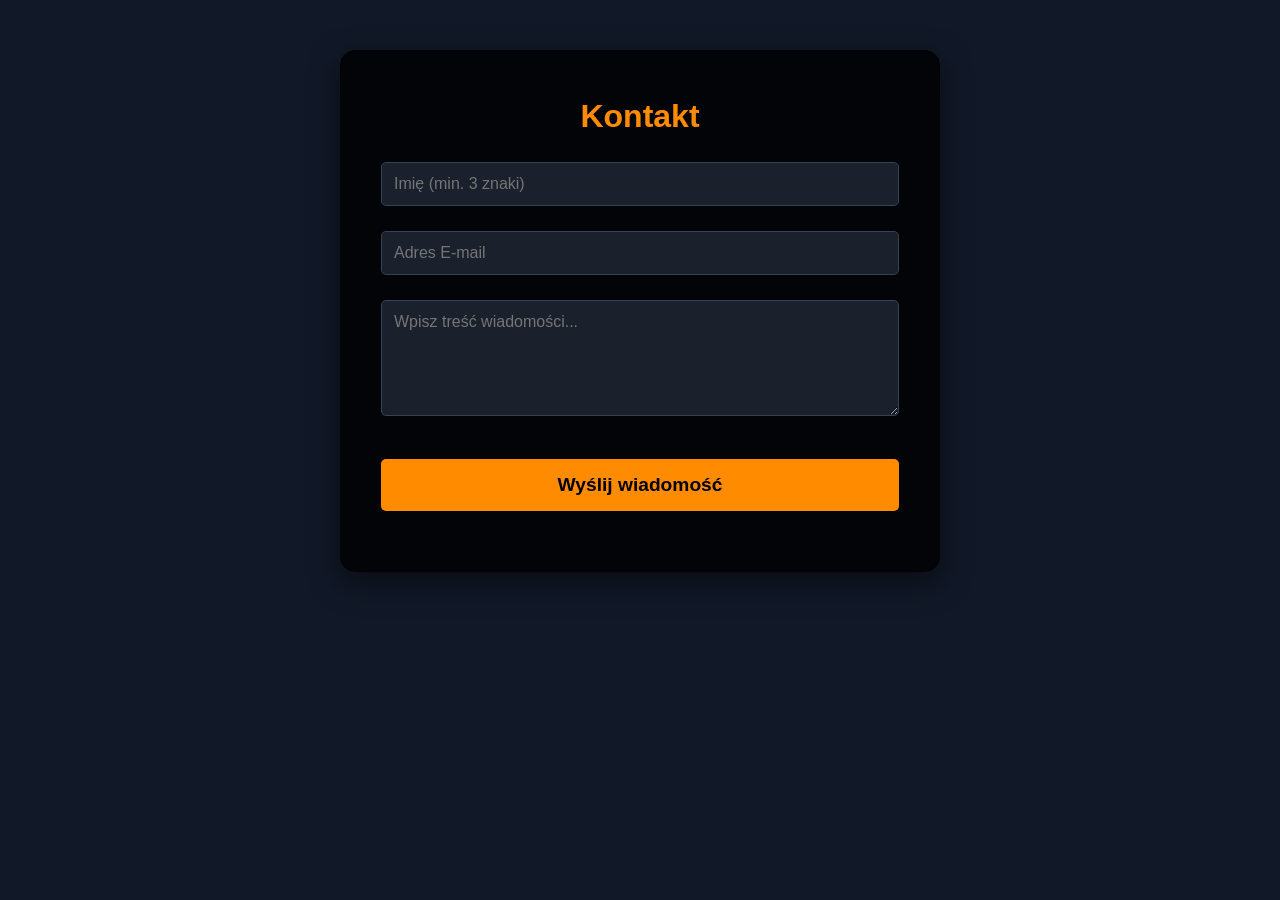
<file: contact.html>
<!DOCTYPE html>
<html lang="pl">
<head>
    <meta charset="UTF-8">
    <meta name="viewport" content="width=device-width, initial-scale=1.0">
    <title>Kontakt</title>
    <link rel="stylesheet" href="contact.css">
</head>
<body>
    <div id="contact-section">
        <h1 style="color: #ff8c00; text-align: center; margin-bottom: 20px;">Kontakt</h1>

        <form id="contact-form" novalidate>
            <input type="text" id="name" placeholder="Imię (min. 3 znaki)" style="width: 100%;">
            <div id="name-error" class="error-msg"></div>

            <input type="email" id="email" placeholder="Adres E-mail" style="width: 100%;">
            <div id="email-error" class="error-msg"></div>

            <textarea id="message" rows="5" placeholder="Wpisz treść wiadomości..." style="width: 100%;"></textarea>
            <div id="message-error" class="error-msg"></div>

            <button type="submit" id="submit-btn" style="margin-top: 10px;">Wyślij wiadomość</button>
            <div id="success-msg"></div>
        </form>
    </div>

    <script src="contact.js"></script>
</body>
</html>
</file>
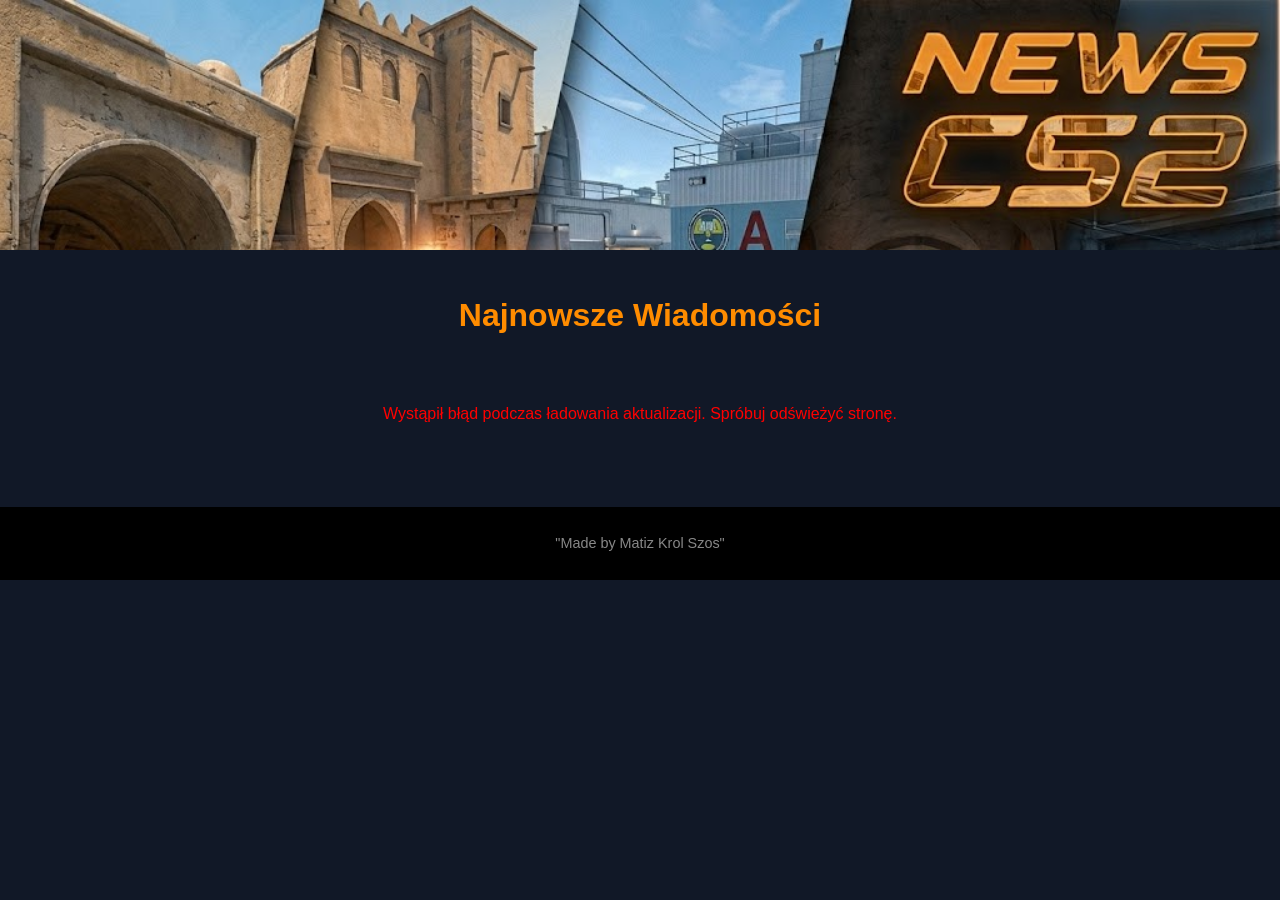
<file: cs2updates.html>
<!DOCTYPE html>
<html lang="pl">
<head>
    <meta charset="UTF-8">
    <meta name="viewport" content="width=device-width, initial-scale=1.0">
    <title>CS2 - Aktualizacje i Newsy</title>
    <link rel="stylesheet" href="cs2updates.css">
</head>
<body>
    <div id="cs2-banner">
        <img src="cs2-updatesbanner.jpeg" alt="Baner Counter-Strike 2">
    </div>

    <main>
        <h1 style="text-align: center; margin-top: 40px; color: #ff8c00;">Najnowsze Wiadomości</h1>
        <div id="wybor">
            <p id="loading" style="text-align: center; width: 100%; font-size: 1.2rem;">Ładowanie aktualizacji prosto ze Steama...</p>
        </div>
    </main>

    <footer>
        <p>"Made by Matiz Krol Szos"</p>
    </footer>

    <script src="cs2updates.js"></script>
</body>
</html>
</file>
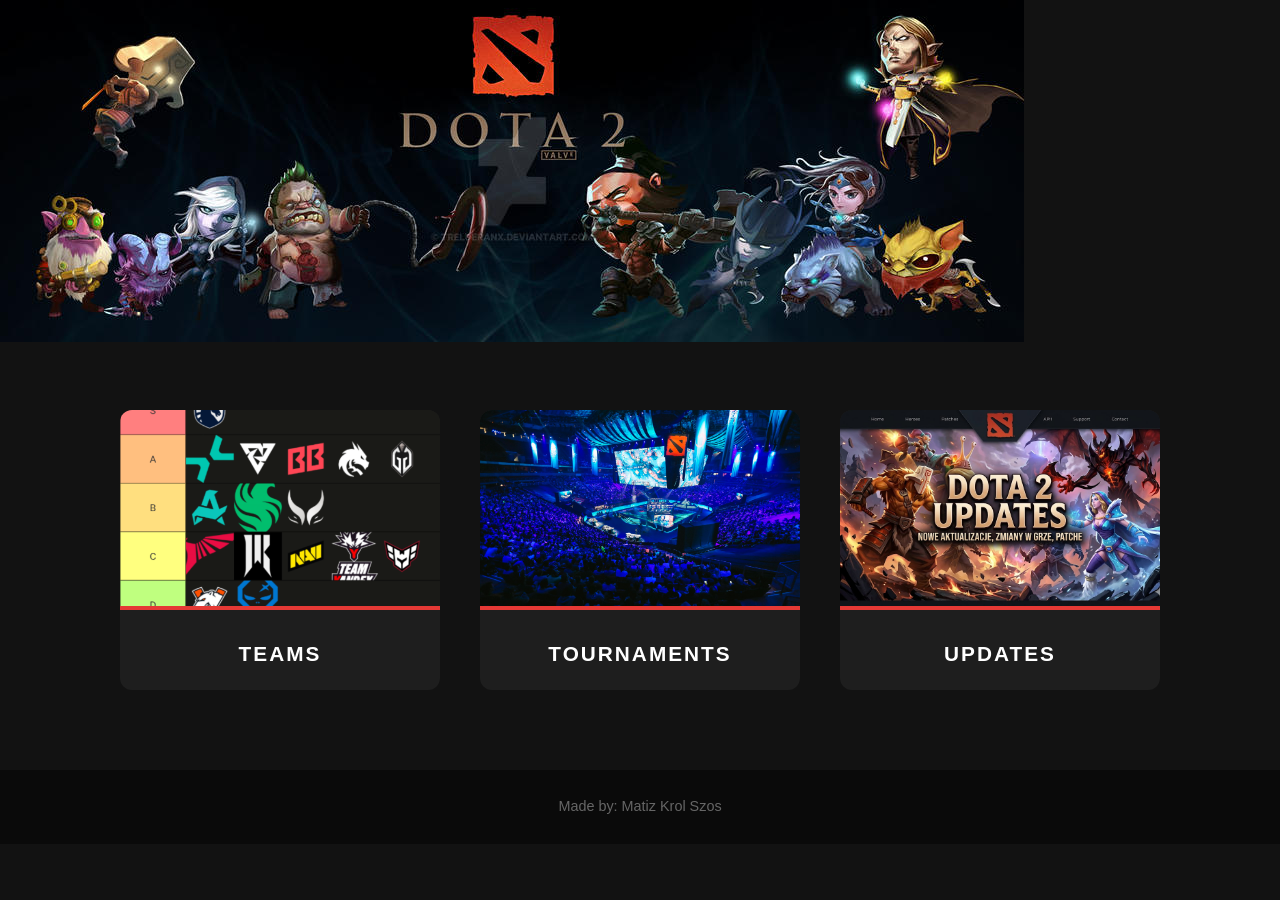
<file: dota2.html>
<!DOCTYPE html>
<html lang="pl">
<head>
    <meta charset="UTF-8">
    <title>Dota 2 Site</title>
    <link rel="stylesheet" href="dota2.css">
</head>
<body>
    <script src="dota2.js"></script>
</body>
</html>
</file>
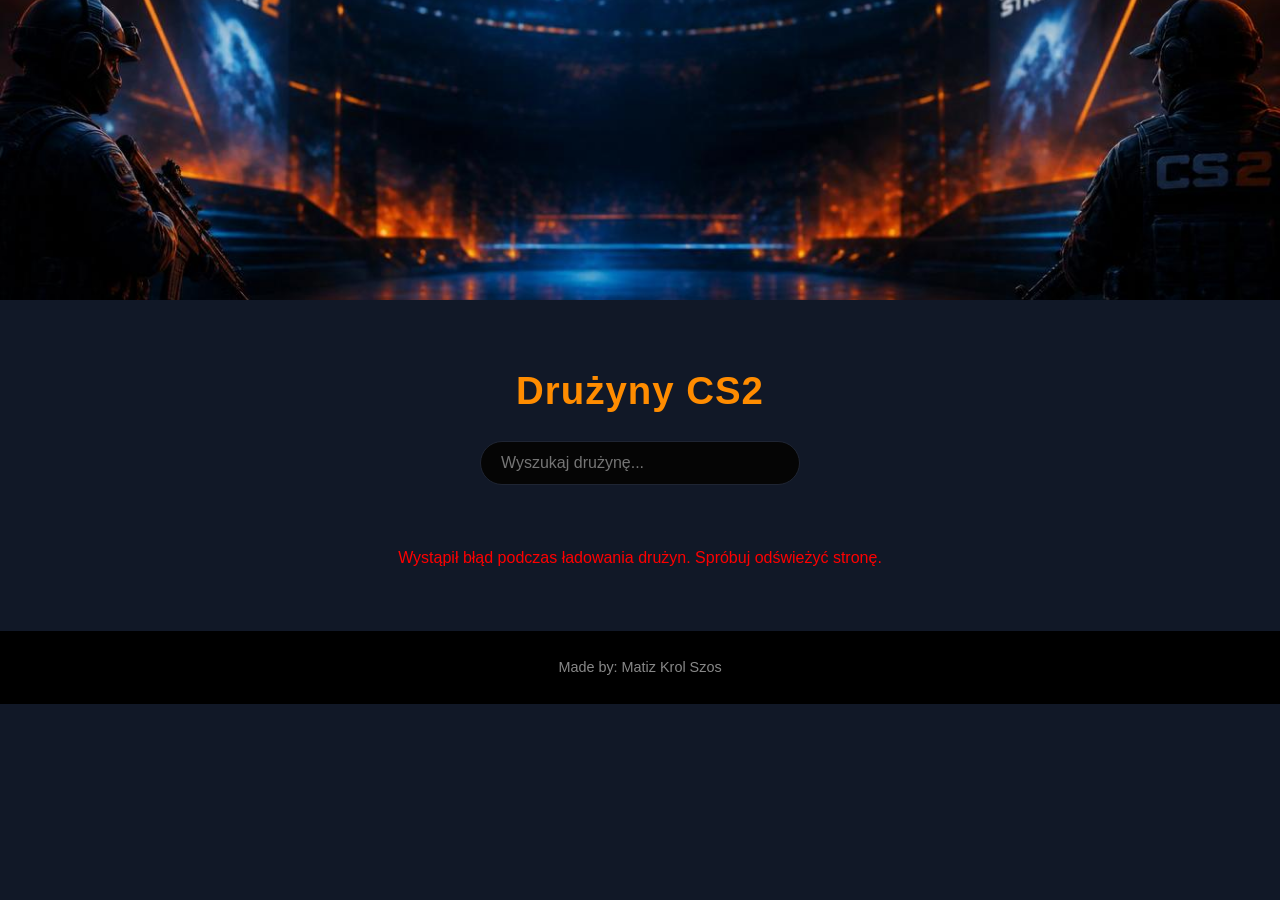
<file: teams.html>
<!DOCTYPE html>
<html lang="pl">
<head>
    <meta charset="UTF-8">
    <meta name="viewport" content="width=device-width, initial-scale=1.0">
    <title>CS2 Teams - Matiz E-Sport</title>
    <link rel="stylesheet" href="teams.css">
</head>
<body>
    <div id="cs2-banner">
        <img src="banerteams.jpg" alt="Teams Banner">
    </div>

    <main>
        <h1>Drużyny CS2</h1>
        <div id="search-wrapper">
            <input type="text" id="team-search" placeholder="Wyszukaj drużynę...">
        </div>
        <div id="wybor">
            <p id="loading" style="text-align: center; width: 100%; font-size: 1.2rem;">Ładowanie drużyn...</p>
        </div>
    </main>

    <footer>
        <p>Made by: Matiz Krol Szos</p>
    </footer>

    <script src="teams.js"></script>
</body>
</html>
</file>
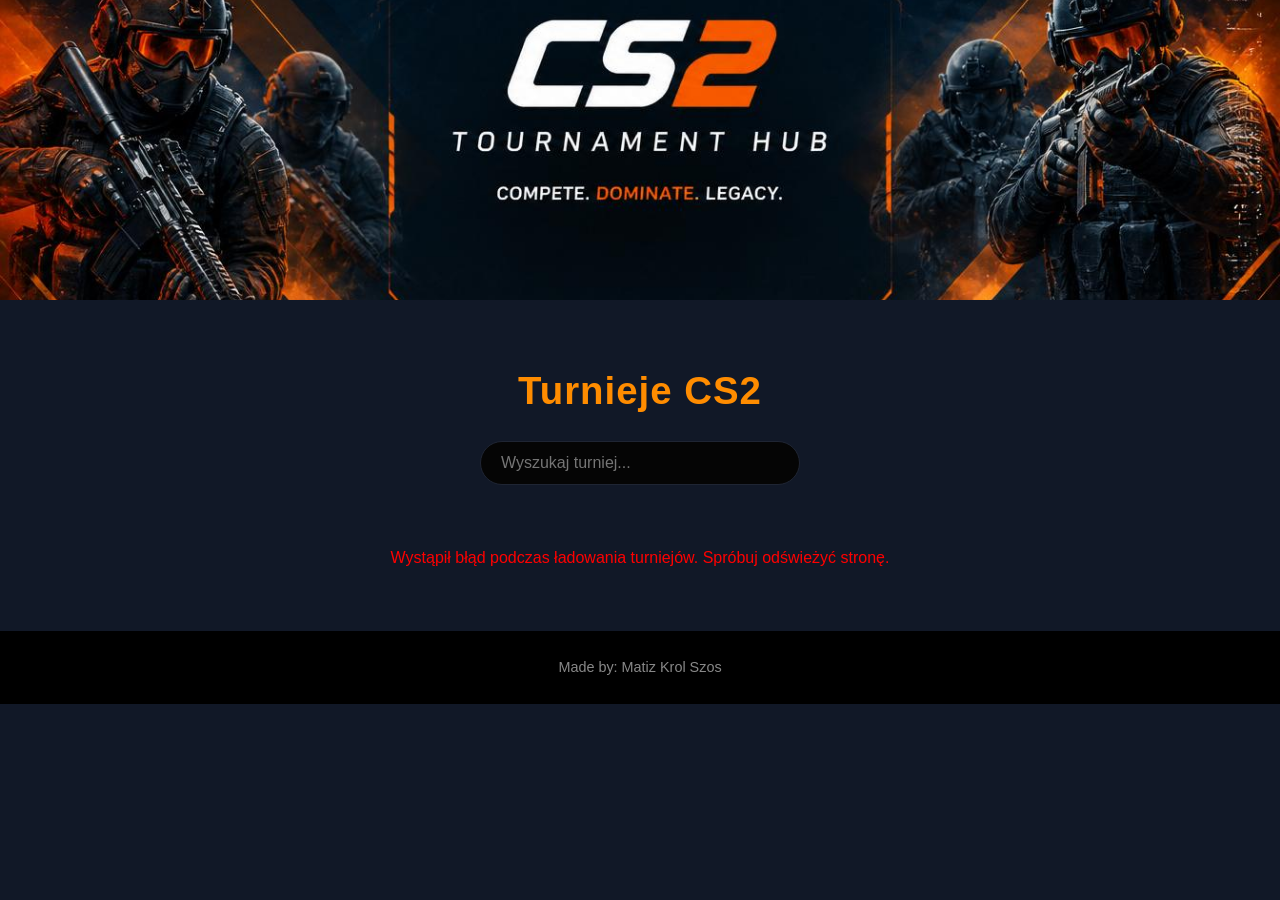
<file: tournaments.html>
<!DOCTYPE html>
<html lang="pl">
<head>
    <meta charset="UTF-8">
    <meta name="viewport" content="width=device-width, initial-scale=1.0">
    <title>Turnieje CS2</title>
    <link rel="stylesheet" href="tournaments.css">
</head>
<body>
    <div id="cs2-banner">
        <img src="banerturniej.jpg" alt="Tournaments Banner">
    </div>

    <main>
        <h1>Turnieje CS2</h1>
        <div id="search-wrapper">
            <input type="text" id="team-search" placeholder="Wyszukaj turniej...">
        </div>
        <div id="wybor">
            <p id="loading" style="text-align: center; width: 100%; font-size: 1.2rem;">Ładowanie turniejów...</p>
        </div>
    </main>

    <footer>
        <p>Made by: Matiz Krol Szos</p>
    </footer>

    <script src="tournaments.js"></script>
</body>
</html>
</file>
<file: contact.css>
* {
    margin: 0;
    padding: 0;
    box-sizing: border-box;
    font-family: 'Franklin Gothic Medium', 'Arial Narrow', Arial, sans-serif;
}

body {
    background-color: #111827;
    color: white;
    line-height: 1.6;
}

#cs2-banner {
    width: 100%;
    height: 250px;
    overflow: hidden;
    display: block;
    border-bottom: 4px solid #ff8c00;
}

#cs2-banner img {
    width: 100%;
    height: 100%;
    object-fit: cover;
    object-position: top;
    display: block;
}

#contact-section {
    max-width: 600px;
    margin: 50px auto;
    background: #000000d0;
    padding: 40px;
    border-radius: 15px;
    border: 1px solid #030303;
    box-shadow: 0 10px 30px rgba(0, 0, 0, 0.5);
}

.form-group {
    margin-bottom: 20px;
    display: flex;
    flex-direction: column;
}

label {
    margin-bottom: 8px;
    font-weight: bold;
    color: #ccc;
}

input, textarea {
    padding: 12px;
    background-color: #1a202c;
    border: 1px solid #374151;
    border-radius: 5px;
    color: white;
    font-size: 1rem;
    transition: border-color 0.3s;
}

input:focus, textarea:focus {
    outline: none;
    border-color: #ff8c00;
}

.input-error {
    border-color: #ef4444 !important;
}

.error-msg {
    color: #ef4444;
    font-size: 0.85rem;
    margin-top: 5px;
    min-height: 20px;
}

#submit-btn {
    width: 100%;
    padding: 15px;
    background-color: #ff8c00;
    color: black;
    border: none;
    border-radius: 5px;
    font-size: 1.2rem;
    font-weight: bold;
    cursor: pointer;
    transition: background-color 0.3s, transform 0.1s;
}

#submit-btn:hover {
    background-color: #e67e00;
}

#submit-btn:active {
    transform: scale(0.98);
}

#success-msg {
    color: #22c55e;
    text-align: center;
    margin-top: 20px;
    font-weight: bold;
    font-size: 1.1rem;
}

footer {
    background: black;
    text-align: center;
    padding: 25px;
    margin-top: 50px;
    font-size: 0.9rem;
    color: #888;
}

@media (max-width: 768px) {
    #contact-section { margin: 20px 15px; padding: 20px; }
}
</file>
<file: cs2updates.css>
* {
    margin: 0;
    padding: 0;
    box-sizing: border-box;
    font-family: 'Franklin Gothic Medium', 'Arial Narrow', Arial, sans-serif;
}

body {
    background-color: #111827;
    margin: 0;
    color: white;
    line-height: 1.6;
}

#cs2-banner {
    width: 100%;
    max-height: 250px;
    overflow: hidden;
    display: block;
}

#cs2-banner img {
    width: 100%;
    height: 100%;
    max-height: 250px;
    object-fit: cover;
    object-position: top;
    display: block;
}

#wybor {
    display: flex;
    justify-content: center;
    align-items: stretch;
    gap: 40px;
    flex-wrap: wrap;
    padding: 60px 20px;
}

.wybor {
    background: #000000d0;
    border-radius: 15px;
    width: 340px;
    text-align: left;
    border: 1px solid #030303;
    text-decoration: none;
    color: white;
    overflow: hidden;
    display: flex;
    flex-direction: column;
    transition: transform 0.3s ease, box-shadow 0.3s ease;
}

.wybor:hover {
    transform: translateY(-10px);
    box-shadow: 0 15px 30px rgba(255, 140, 0, 0.3);
    border-color: #ff8c00;
}

.wybor img {
    width: 100%;
    height: 180px;
    object-fit: cover;
    display: block;
    border-bottom: 4px solid #ff8c00;
}
.news-content {
    padding: 20px;
    display: flex;
    flex-direction: column;
    flex-grow: 1;
}

.news-content h3 {
    color: #ff8c00;
    font-size: 1.2rem;
    margin-bottom: 5px;
}

.news-content .date {
    color: #888;
    font-size: 0.85rem;
    margin-bottom: 15px;
}

.news-content p {
    font-size: 1rem;
    font-weight: 400;
    letter-spacing: normal;
    color: #ccc;
    margin-bottom: 20px;
    flex-grow: 1;
}

.read-more-btn {
    display: block;
    background-color: #ff8c00;
    color: black;
    text-align: center;
    padding: 10px;
    border-radius: 5px;
    text-decoration: none;
    font-weight: bold;
    transition: 0.3s;
}

.read-more-btn:hover {
    background-color: #e67e00;
}

footer {
    background: black;
    text-align: center;
    padding: 25px;
    margin-top: 20px;
    font-size: 0.9rem;
    color: #888;
}

@media (max-width: 768px) {
    #cs2-banner, #cs2-banner img { max-height: 200px; }
    #wybor { padding: 40px 15px; }
    .wybor { width: 100%; }
    .wybor img { height: 200px; }
}

@media (min-width: 1400px) {
    #cs2-banner, #cs2-banner img { max-height: 500px; }
    #wybor { max-width: 1200px; margin: 0 auto; padding: 80px 0; }
    .wybor { width: 360px; }
    .wybor img { height: 200px; }
}
</file>
<file: dota2.css>
* {
            margin: 0;
            padding: 0;
            box-sizing: border-box;
            font-family: 'Segoe UI', Tahoma, Geneva, Verdana, sans-serif;
        }

        body {
            background-color: #121212; 
            color: #ffffff; 
            line-height: 1.6;
        }

        #dota2-banner {
            min-height: 200px;
        }

        #dota2-banner img {
            width: 100%;
            max-height: 450px;
            object-fit: cover;
            display: block;
        }

        #wybor {
            display: flex;
            justify-content: center;
            gap: 40px;
            padding: 60px 20px;
            flex-wrap: wrap;
        }

        .wybor {
            background-color: #1e1e1e;
            text-decoration: none;
            color: white;
            border-radius: 12px;
            overflow: hidden;
            width: 320px;
            text-align: center;
            transition: transform 0.3s ease, box-shadow 0.3s ease;
        }

        .wybor:hover {
            transform: translateY(-10px);
            box-shadow: 0 15px 30px rgba(229, 57, 53, 0.2);
        }

        .wybor img {
            width: 100%;
            height: 200px;
            object-fit: cover;
            border-bottom: 4px solid #e53935;
        }

        .wybor p {
            padding: 20px;
            font-size: 1.3rem;
            font-weight: 800;
            letter-spacing: 2px;
        }

        footer {
            text-align: center;
            padding: 25px;
            background-color: #0a0a0a;
            margin-top: 20px;
            font-size: 0.9rem;
            color: #666;
        }
        @media (max-width: 768px) {
    #dota2-banner, #dota2_banner img {
        max-height: 200px; 
    }

    #wybor {
        padding: 40px 15px; 
    }

    .wybor {
        flex-direction: column; 
    }

    .wybor img, .gry-foty {
        width: 100%; 
        height: 250px;
    }

    .wybor p {
        padding: 20px;
        font-size: 1.3rem; 
        text-align: center; 
    }
}

@media (min-width: 1400px) {
    #dota2-banner, #dota2_banner img {
        max-height: 500px; 
    }

    #wybor {
        max-width: 1200px; 
        margin: 0 auto; 
        padding: 80px 0; 
    }

    .wybor img, .gry-foty {
        width: 400px; 
        height: 250px; 
    }

    .wybor p {
        font-size: 1.8rem; 
    }
}
</file>
<file: teams.css>
* {
    margin: 0;
    padding: 0;
    box-sizing: border-box;
    font-family: 'Franklin Gothic Medium', 'Arial Narrow', Arial, sans-serif;
}

body {
    background-color: #111827;
    margin: 0;
    color: white;
    line-height: 1.6;
}

#cs2-banner {
    width: 100%;
    max-height: 300px;
    overflow: hidden;
    display: block;
}

#cs2-banner img {
    width: 100%;
    height: 100%;
    max-height: 300px;
    object-fit: cover;
    object-position: center;
    display: block;
}

main {
    padding: 20px 0 40px;
}

main h1 {
    text-align: center;
    margin-top: 40px;
    color: #ff8c00;
    letter-spacing: 1px;
    font-size: 2.4rem;
}

#search-wrapper {
    width: 100%;
    display: flex;
    justify-content: center;
    padding: 20px 0;
}

#team-search {
    width: 320px;
    padding: 12px 20px;
    border-radius: 999px;
    border: 1px solid #1f2533;
    background: #050505;
    color: white;
    font-size: 1rem;
    outline: none;
    transition: border 0.3s ease, box-shadow 0.3s ease;
}

#team-search:focus {
    border-color: #ff8c00;
    box-shadow: 0 0 0 4px rgba(255,140,0,0.12);
}

#wybor {
    display: flex;
    justify-content: center;
    align-items: stretch;
    gap: 40px;
    flex-wrap: wrap;
    padding: 40px 20px 0;
}

.wybor {
    background: #000000d0;
    border-radius: 15px;
    width: 340px;
    text-align: left;
    border: 1px solid #030303;
    text-decoration: none;
    color: white;
    overflow: hidden;
    display: flex;
    flex-direction: column;
    transition: transform 0.3s ease, box-shadow 0.3s ease;
}

.wybor:hover {
    transform: translateY(-10px);
    box-shadow: 0 15px 30px rgba(255, 140, 0, 0.3);
    border-color: #ff8c00;
}

.wybor img {
    width: 100%;
    height: 180px;
    object-fit: cover;
    display: block;
    border-bottom: 4px solid #ff8c00;
}

.news-content {
    padding: 20px;
    display: flex;
    flex-direction: column;
    flex-grow: 1;
}

.news-content h3 {
    color: #ff8c00;
    font-size: 1.2rem;
    margin-bottom: 5px;
}

.news-content .date {
    color: #888;
    font-size: 0.85rem;
    margin-bottom: 15px;
}

.news-content p {
    font-size: 1rem;
    font-weight: 400;
    letter-spacing: normal;
    color: #ccc;
    margin-bottom: 20px;
    flex-grow: 1;
}

.read-more-btn {
    display: block;
    background-color: #ff8c00;
    color: black;
    text-align: center;
    padding: 10px;
    border-radius: 5px;
    text-decoration: none;
    font-weight: bold;
    transition: 0.3s;
}

.read-more-btn:hover {
    background-color: #e67e00;
}

footer {
    background: black;
    text-align: center;
    padding: 25px;
    margin-top: 20px;
    font-size: 0.9rem;
    color: #888;
}

@media (max-width: 768px) {
    #cs2-banner, #cs2-banner img { max-height: 200px; }
    main h1 { font-size: 2rem; }
    #wybor { padding: 20px 15px 0; }
    .wybor { width: 100%; }
    .wybor img { height: 200px; }
}

@media (min-width: 1400px) {
    #cs2-banner, #cs2-banner img { max-height: 500px; }
    #wybor { max-width: 1200px; margin: 0 auto; padding: 60px 0 0; }
    .wybor { width: 360px; }
    .wybor img { height: 200px; }
}
</file>
<file: tournaments.css>
* {
    margin: 0;
    padding: 0;
    box-sizing: border-box;
    font-family: 'Franklin Gothic Medium', 'Arial Narrow', Arial, sans-serif;
}

body {
    background-color: #111827;
    margin: 0;
    color: white;
    line-height: 1.6;
}

#cs2-banner {
    width: 100%;
    max-height: 300px;
    overflow: hidden;
    display: block;
}

#cs2-banner img {
    width: 100%;
    height: 100%;
    max-height: 300px;
    object-fit: cover;
    object-position: center;
    display: block;
}

main {
    padding: 20px 0 40px;
}

main h1 {
    text-align: center;
    margin-top: 40px;
    color: #ff8c00;
    letter-spacing: 1px;
    font-size: 2.4rem;
}

#search-wrapper {
    width: 100%;
    display: flex;
    justify-content: center;
    padding: 20px 0;
}

#team-search {
    width: 320px;
    padding: 12px 20px;
    border-radius: 999px;
    border: 1px solid #1f2533;
    background: #050505;
    color: white;
    font-size: 1rem;
    outline: none;
    transition: border 0.3s ease, box-shadow 0.3s ease;
}

#team-search:focus {
    border-color: #ff8c00;
    box-shadow: 0 0 0 4px rgba(255,140,0,0.12);
}

#wybor {
    display: flex;
    justify-content: center;
    align-items: stretch;
    gap: 40px;
    flex-wrap: wrap;
    padding: 40px 20px 0;
}

.wybor {
    background: #000000d0;
    border-radius: 15px;
    width: 340px;
    text-align: left;
    border: 1px solid #030303;
    text-decoration: none;
    color: white;
    overflow: hidden;
    display: flex;
    flex-direction: column;
    transition: transform 0.3s ease, box-shadow 0.3s ease;
}

.wybor:hover {
    transform: translateY(-10px);
    box-shadow: 0 15px 30px rgba(255, 140, 0, 0.3);
    border-color: #ff8c00;
}

.wybor img {
    width: 100%;
    height: 180px;
    object-fit: cover;
    display: block;
    border-bottom: 4px solid #ff8c00;
}

.news-content {
    padding: 20px;
    display: flex;
    flex-direction: column;
    flex-grow: 1;
}

.news-content h3 {
    color: #ff8c00;
    font-size: 1.2rem;
    margin-bottom: 5px;
}

.news-content .date {
    color: #888;
    font-size: 0.85rem;
    margin-bottom: 15px;
}

.news-content p {
    font-size: 1rem;
    font-weight: 400;
    letter-spacing: normal;
    color: #ccc;
    margin-bottom: 20px;
    flex-grow: 1;
}

.read-more-btn {
    display: block;
    background-color: #ff8c00;
    color: black;
    text-align: center;
    padding: 10px;
    border-radius: 5px;
    text-decoration: none;
    font-weight: bold;
    transition: 0.3s;
}

.read-more-btn:hover {
    background-color: #e67e00;
}

footer {
    background: black;
    text-align: center;
    padding: 25px;
    margin-top: 20px;
    font-size: 0.9rem;
    color: #888;
}

@media (max-width: 768px) {
    #cs2-banner, #cs2-banner img { max-height: 200px; }
    main h1 { font-size: 2rem; }
    #wybor { padding: 20px 15px 0; }
    .wybor { width: 100%; }
    .wybor img { height: 200px; }
}

@media (min-width: 1400px) {
    #cs2-banner, #cs2-banner img { max-height: 500px; }
    #wybor { max-width: 1200px; margin: 0 auto; padding: 60px 0 0; }
    .wybor { width: 360px; }
    .wybor img { height: 200px; }
}
</file>
